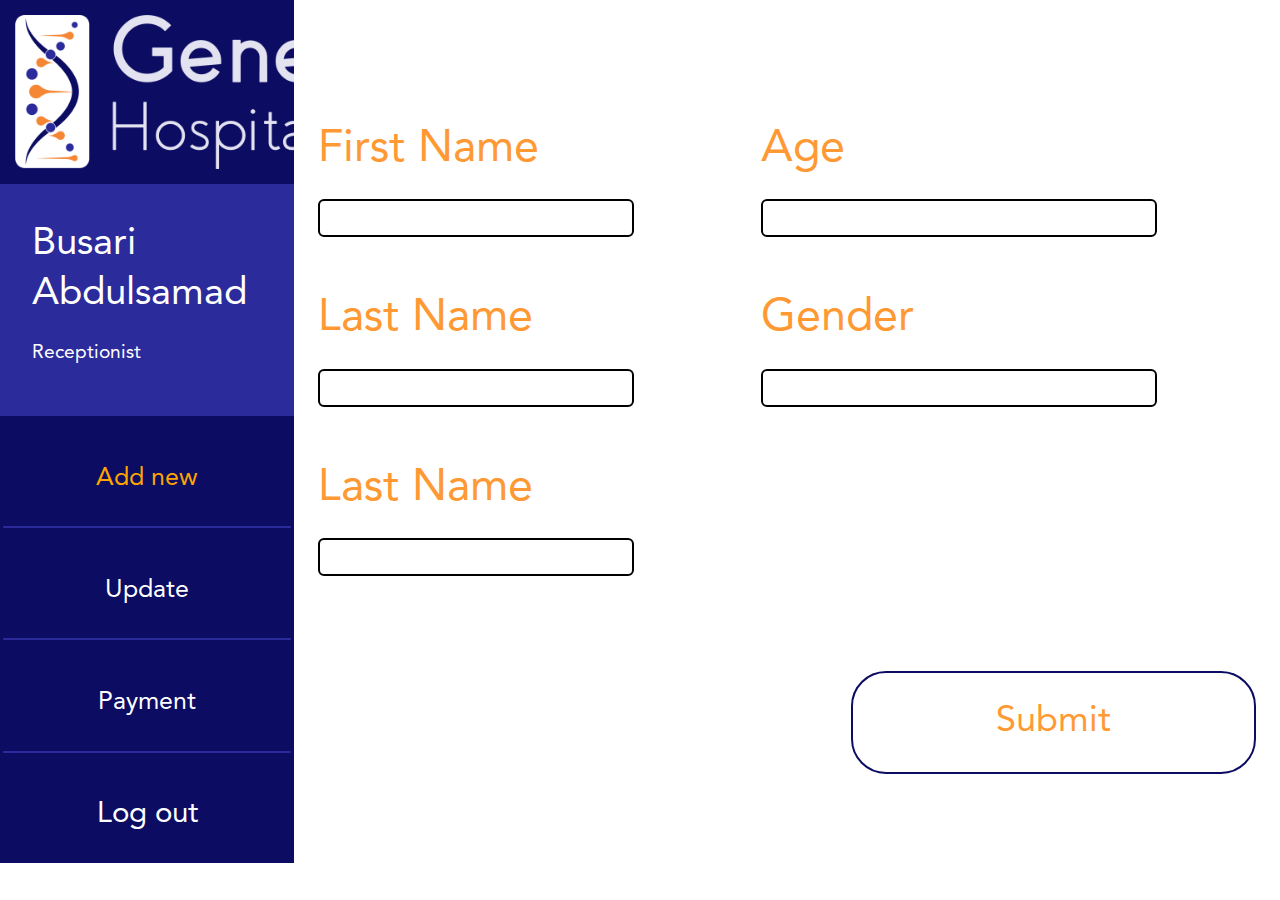
<file: addNew.html>
<!DOCTYPE html>
<html lang="en">
  <head>
    <meta charset="UTF-8" />
    <meta name="viewport" content="width=device-width, initial-scale=1.0" />
    <meta http-equiv="X-UA-Compatible" content="ie=edge" />
    <title>Add new</title>
    <link rel="stylesheet" href="assets/css/bootstrap.min.css" />
    <link rel="stylesheet" href="assets/css/style.css" />
    <link rel="stylesheet" href="assets/fonts/css/all.min.css" />
  </head>
  <body>
    <!-- sidebar -->
    <div class="sidebar" id="mySidebar">
      <!--first-->
      <a href="javascript:void(0)" class="closebtn" onclick="closeNav()"
        >&times;</a
      >
      <div class="identity">
        <p class="identity-header-1">Busari</p>
        <p class="identity-header-2">Abdulsamad</p>
        <p class="identity-header-3">Receptionist</p>
      </div>

      <!--second-->

      <div class="side-option">
        <p align="center" class="side-option-items">
          <a href="./addNew.html" style="color: orange">Add new</a>
        </p>
        <div class="line"></div>
      </div>
      <!--third-->
      <div class="side-option">
        <p align="center" class="side-option-items">
          <a href="./update.html">Update</a>
        </p>
        <div class="line"></div>
      </div>
      <!--forth-->
      <div class="side-option">
        <p align="center" class="side-option-items click">
          <a href="./paymentpage.html">payment</a>
        </p>
        <div class="line"></div>
      </div>
      <!--fifth-->
      <div class="side-option">
        <p align="center" class="side-option-items">Log out</p>
      </div>
    </div>
    <!--sidebar end-->
    <div class="rows">
      <!-- first column -->
      <div class="colums">
        <!-- logo image-->
        <div class="brand">
          <a href="./landingPage.html">
            <img src="./assets/img/logo 2.png" alt="logo" class="logoimg"
          /></a>
        </div>
        <!-- user identity -->
        <div class="identity">
          <p class="identity-header-1">Busari</p>
          <p class="identity-header-2">Abdulsamad</p>
          <p class="identity-header-3">Receptionist</p>
        </div>
        <!-- first option -->
        <div class="side-option">
          <p align="center" class="side-option-items">
            <a href="./addNew.html" style="color: orange">Add new</a>
          </p>
          <div class="line"></div>
        </div>
        <!--third-->
        <div class="side-option">
          <p align="center" class="side-option-items">
            <a href="./update.html">Update</a>
          </p>
          <div class="line"></div>
        </div>
        <!--forth-->
        <div class="side-option">
          <p align="center" class="side-option-items click">
            <a href="./paymentpage.html">Payment</a>
          </p>
          <div class="line"></div>
        </div>
        <!--fifth-->
        <div class="side-option">
          <p align="center" class="side-option-items">Log out</p>
        </div>
      </div>
      <!-- second column-->
      <div class="colum2">
        <div id="main">
          <a href="./landingPage.html">
            <img src="./assets/img/logo 3.png" alt="logo" class="logoimg2"
          /></a>
          <button class="openbtn" onclick="openNav()">&#9776;</button>
        </div>
        <div class="flex">
          <div class="seccol">
            <div class="seccol-col">
              <p class="seccol-header">First Name</p>
              <input type="username" class="seccol-input" required />
            </div>
            <div class="seccol-col">
              <p class="seccol-header">Last Name</p>
              <input type="username" class="seccol-input" required />
            </div>
            <div class="seccol-col">
              <p class="seccol-header">Last Name</p>
              <input type="username" class="seccol-input" required />
            </div>
          </div>
          <div class="seccol">
            <div class="seccol-col">
              <p class="seccol-header">Age</p>
              <input type="username" class="seccol-input" required />
            </div>
            <div class="seccol-col">
              <p class="seccol-header">Gender</p>
              <input type="username" class="seccol-input" required />
            </div>
            <div class="seccol-col space"></div>
            <div class="seccol-col">
              <button class="button" align="center">Submit</button>
            </div>
          </div>
        </div>
      </div>
    </div>
    <script src="assets/js/jquery.js"></script>
    <script src="assets/js/bootstrap.min.js"></script>
    <script src="assets/js/popper.js"></script>
    <script src="assets/js/mine.js"></script>
  </body>
</html>
</file>
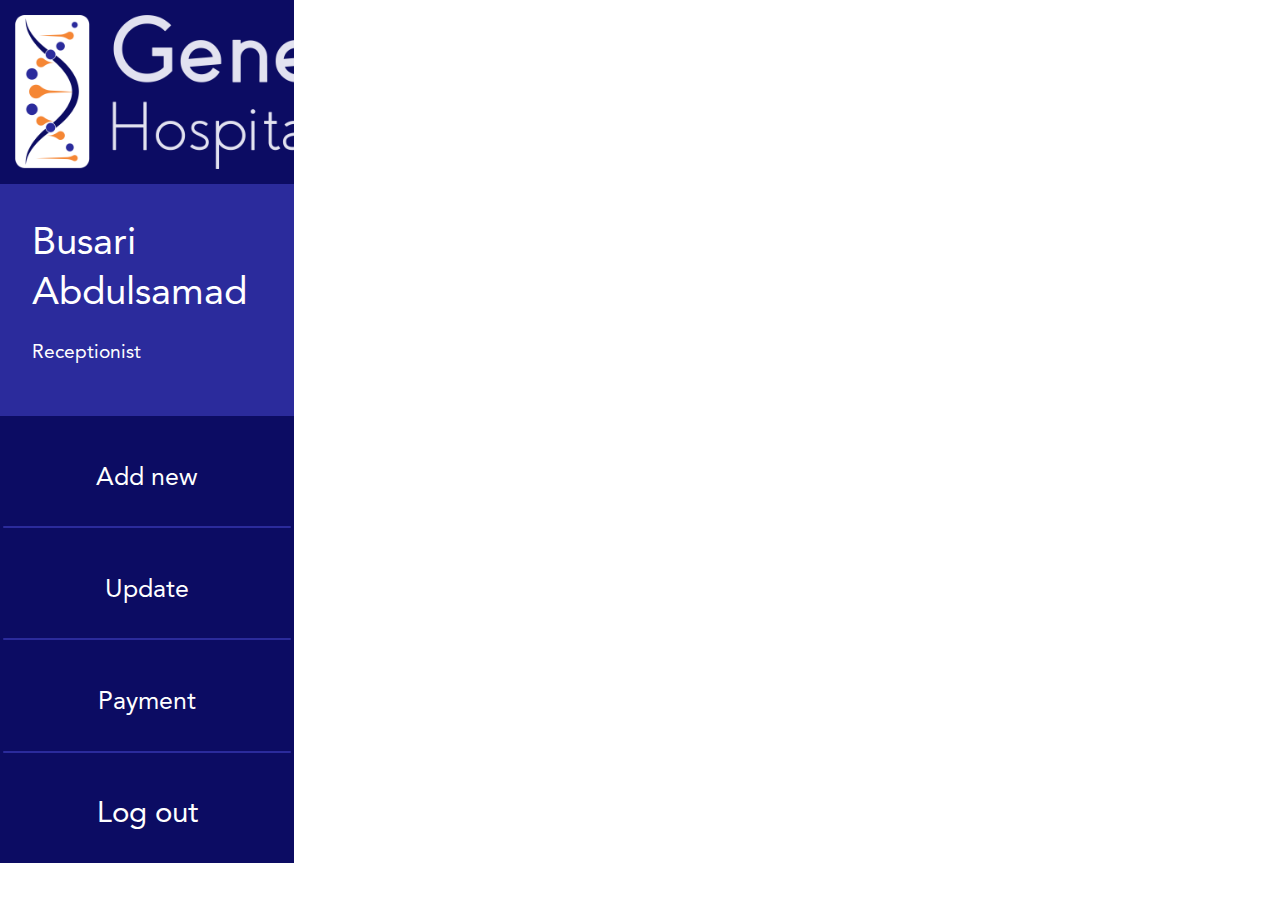
<file: landingPage.html>
<!DOCTYPE html>
<html lang="en">
  <head>
    <meta charset="UTF-8" />
    <meta name="viewport" content="width=device-width, initial-scale=1.0" />
    <meta http-equiv="X-UA-Compatible" content="ie=edge" />
    <title>Document</title>
    <link rel="stylesheet" href="assets/css/bootstrap.min.css" />
    <link rel="stylesheet" href="assets/css/style.css" />
    <link rel="stylesheet" href="assets/fonts/css/all.min.css" />
  </head>
  <body>
    <!-- sidebar -->
    <div class="sidebar" id="mySidebar">
      <!--first-->
      <a href="javascript:void(0)" class="closebtn" onclick="closeNav()"
        >&times;</a
      >
      <div class="identity">
        <p class="identity-header-1">Busari</p>
        <p class="identity-header-2">Abdulsamad</p>
        <p class="identity-header-3">Receptionist</p>
      </div>

      <!--second-->

      <div class="side-option">
        <p align="center" class="side-option-items">
          <a href="./addNew.html">Add new</a>
        </p>
        <div class="line"></div>
      </div>
      <!--third-->
      <div class="side-option">
        <p align="center" class="side-option-items">
          <a href="./update.html">Update</a>
        </p>
        <div class="line"></div>
      </div>
      <!--forth-->
      <div class="side-option">
        <p align="center" class="side-option-items click">
          <a href="./paymentpage.html">payment</a>
        </p>
        <div class="line"></div>
      </div>
      <!--fifth-->
      <div class="side-option">
        <p align="center" class="side-option-items">Log out</p>
      </div>
    </div>
    <!--sidebar end-->
    <div class="rows">
      <!-- first column -->
      <div class="colums">
        <!-- logo image-->
        <div class="brand">
          <a href="./landingPage.html">
            <img src="./assets/img/logo 2.png" alt="logo" class="logoimg"
          /></a>
        </div>
        <!-- user identity -->
        <div class="identity">
          <p class="identity-header-1">Busari</p>
          <p class="identity-header-2">Abdulsamad</p>
          <p class="identity-header-3">Receptionist</p>
        </div>
        <!-- first option -->
        <div class="side-option">
          <p align="center" class="side-option-items">
            <a href="./addNew.html">Add new</a>
          </p>
          <div class="line"></div>
        </div>
        <!--third-->
        <div class="side-option">
          <p align="center" class="side-option-items">
            <a href="./update.html">Update</a>
          </p>
          <div class="line"></div>
        </div>
        <!--forth-->
        <div class="side-option">
          <p align="center" class="side-option-items click">
            <a href="./paymentpage.html">Payment</a>
          </p>
          <div class="line"></div>
        </div>
        <!--fifth-->
        <div class="side-option">
          <p align="center" class="side-option-items">Log out</p>
        </div>
      </div>
      <!-- second column-->
      <div class="colum2">
        <div id="main">
          <a href="./landingPage.html">
            <img src="./assets/img/logo 3.png" alt="logo" class="logoimg2"
          /></a>
          <button class="openbtn" onclick="openNav()">&#9776;</button>
        </div>
      </div>
    </div>
    <script src="assets/js/jquery.js"></script>
    <script src="assets/js/bootstrap.min.js"></script>
    <script src="assets/js/popper.js"></script>
    <script src="assets/js/mine.js"></script>
  </body>
</html>
</file>
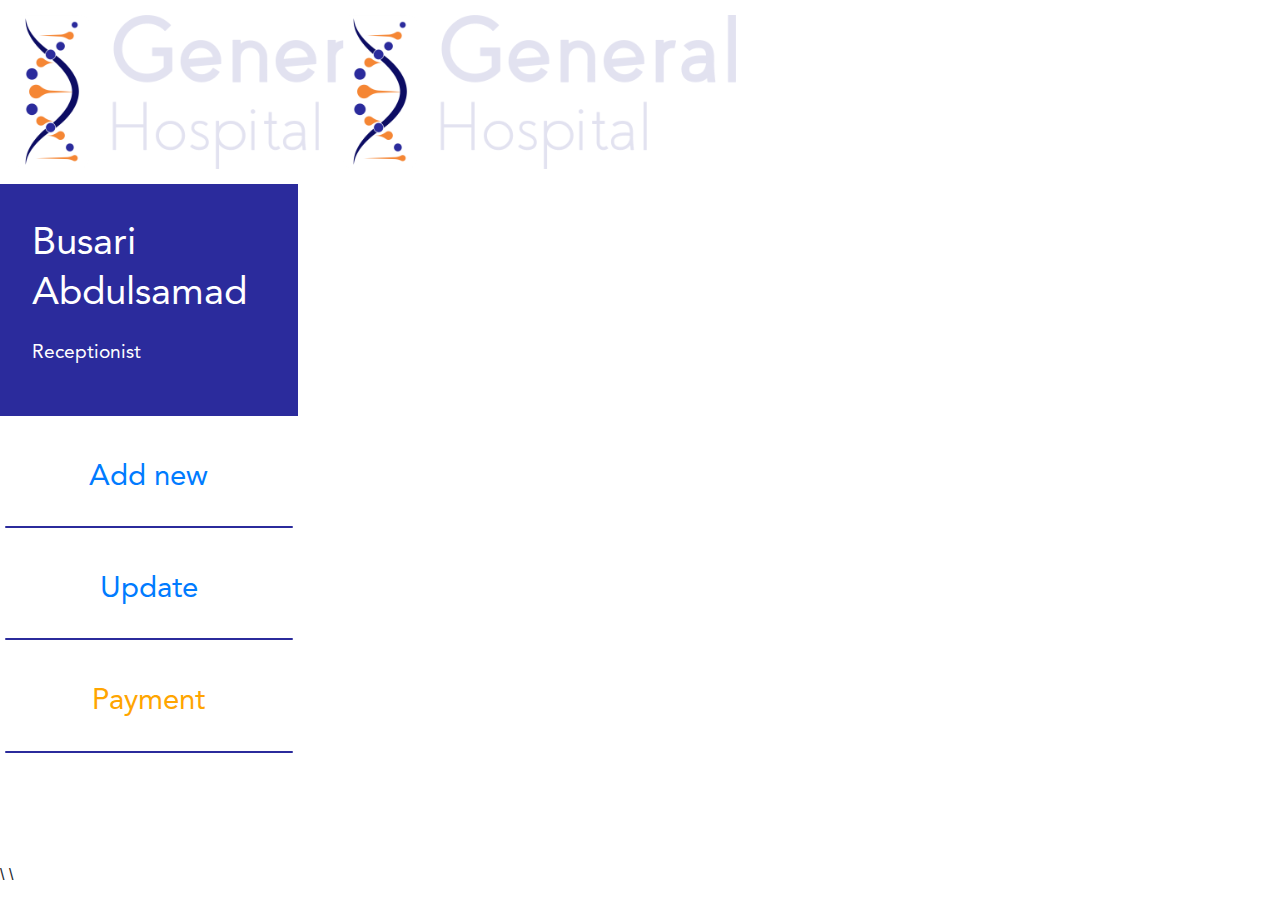
<file: payment.html>
<!DOCTYPE html>
<html lang="en">
  <head>
    <meta charset="UTF-8" />
    <meta http-equiv="X-UA-Compatible" content="ie=edge" />
    <title>landingPage</title>
    <link rel="stylesheet" href="assets/css/bootstrap.min.css" />
    <link rel="stylesheet" href="assets/css/style.css" />
    <meta name="viewport" content="width=device-width, initial-scale=1.0" />
    <link rel="stylesheet" href="assets/fonts/css/all.min.css" />
  </head>

  <body>
    <!-- sidebar -->
    <div class="sidebar" id="mySidebar">
      <!--first-->
      <a href="javascript:void(0)" class="closebtn" onclick="closeNav()"
        >&times;</a
      >
      <div class="identity">
        <p class="identity-header-1">Busari</p>
        <p class="identity-header-2">Abdulsamad</p>
        <p class="identity-header-3">Receptionist</p>
      </div>

      <!--second-->

      <div class="side-option">
        <p align="center" class="side-option-items">
          <a href="/addNew.html">Add new</a>
        </p>
        <div class="line"></div>
      </div>
      <!--third-->
      <div class="side-option">
        <p align="center" class="side-option-items">
          <a href="/update.html">Update</a>
        </p>
        <div class="line"></div>
      </div>
      <!--forth-->
      <div class="side-option">
        <p align="center" class="side-option-items click">
          <a href="/update.html" style="color: orange">payment</a>
        </p>
        <div class="line"></div>
      </div>
      <!--fifth-->
      <div class="side-option">
        <p align="center" class="side-option-items">Log out</p>
      </div>
    </div>

    <!-- sidebar end -->
    <div class="row">
      <div class="col-md-3 sidebar1">
        <!--first-->
        <div class="brand">
          <a href="/landingPage.html">
            <img src="./assets/img/logo 2.png" alt="logo" class="logoimg"
          /></a>
        </div>
        <div class="identity">
          <p class="identity-header-1">Busari</p>
          <p class="identity-header-2">Abdulsamad</p>
          <p class="identity-header-3">Receptionist</p>
        </div>

        <!--second-->

        <div class="side-option">
          <p align="center" class="side-option-items">
            <a href="/addNew.html">Add new</a>
          </p>
          <div class="line"></div>
        </div>
        <!--third-->
        <div class="side-option">
          <p align="center" class="side-option-items">
            <a href="/update.html">Update</a>
          </p>
          <div class="line"></div>
        </div>
        <!--forth-->
        <div class="side-option">
          <p align="center" class="side-option-items click">
            <a href="/payment.html" style="color: orange">Payment</a>
          </p>
          <div class="line"></div>
        </div>
        <!--fifth-->
        <div class="side-option">
          <p align="center" class="side-option-items">Log out</p>
        </div>
      </div>

      <!--second  column-->
      <div class="col-md-9 main">
        <div id="main">
          <a href="/landingPage.html">
            <img src="./assets/img/logo 2.png" alt="logo" class="logoimg"
          /></a>
          <button class="openbtn" onclick="openNav()">&#9776;</button>
        </div>
      </div>
    </div>

    <script src="assets/js/jquery.js"></script>
    <script src="assets/js/bootstrap.min.js"></script>
    <script src="assets/js/popper.js"></script>
    <script src="assets/js/mine.js"></script>
  </body>
</html>

\ \
</file>
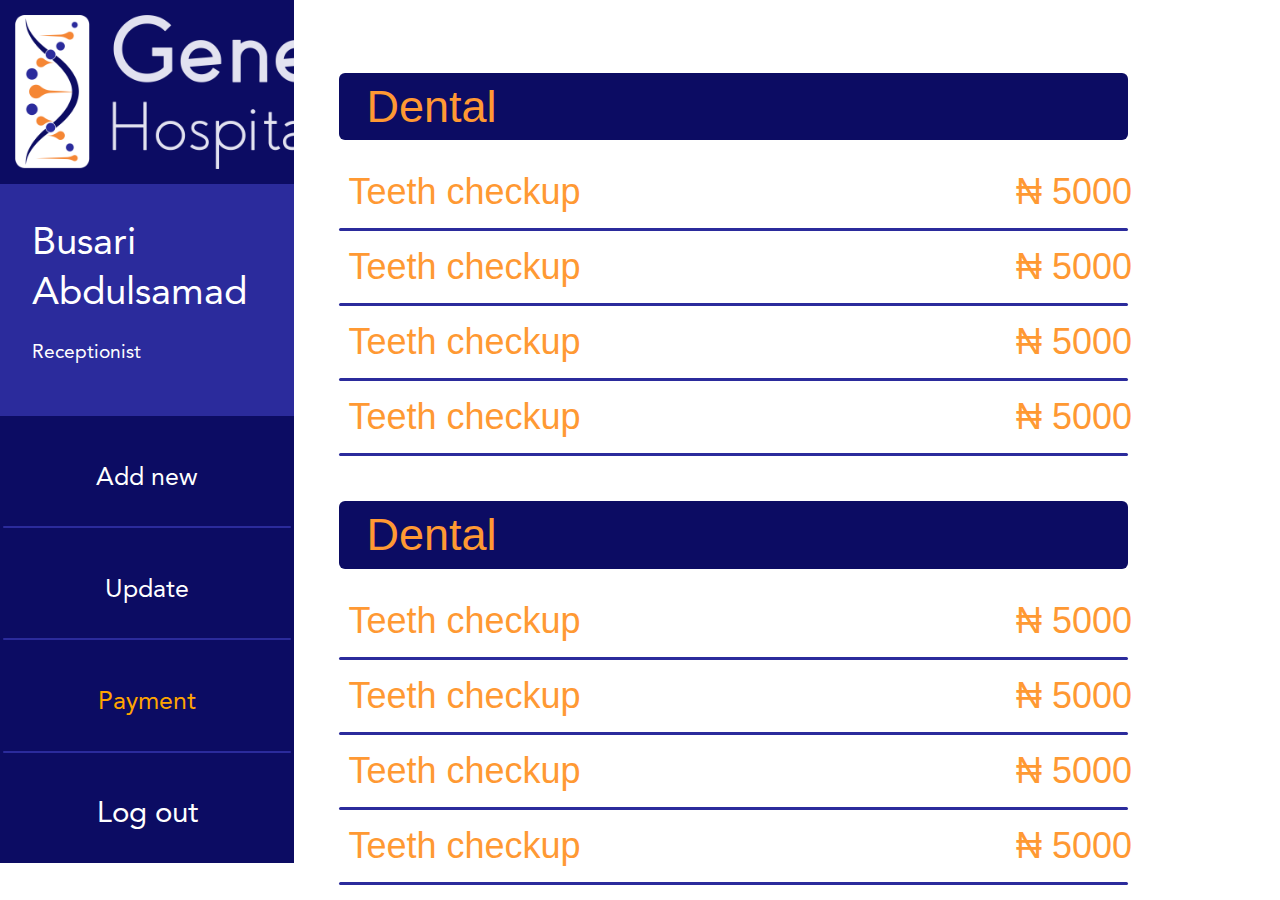
<file: paymentpage.html>
<!DOCTYPE html>
<html lang="en">
  <head>
    <meta charset="UTF-8" />
    <meta name="viewport" content="width=device-width, initial-scale=1.0" />
    <meta http-equiv="X-UA-Compatible" content="ie=edge" />
    <title>paymentpage</title>
    <link rel="stylesheet" href="assets/css/bootstrap.min.css" />
    <link rel="stylesheet" href="assets/css/style.css" />
    <link rel="stylesheet" href="assets/fonts/css/all.min.css" />
  </head>
  <body>
    <!-- sidebar -->
    <div class="sidebar" id="mySidebar">
      <!--first-->
      <a href="javascript:void(0)" class="closebtn" onclick="closeNav()"
        >&times;</a
      >
      <div class="identity">
        <p class="identity-header-1">Busari</p>
        <p class="identity-header-2">Abdulsamad</p>
        <p class="identity-header-3">Receptionist</p>
      </div>

      <!--second-->

      <div class="side-option">
        <p align="center" class="side-option-items">
          <a href="./addNew.html">Add new</a>
        </p>
        <div class="line"></div>
      </div>
      <!--third-->
      <div class="side-option">
        <p align="center" class="side-option-items">
          <a href="./update.html">Update</a>
        </p>
        <div class="line"></div>
      </div>
      <!--forth-->
      <div class="side-option">
        <p align="center" class="side-option-items click">
          <a href="./paymentpage.html" style="color: orange">payment</a>
        </p>
        <div class="line"></div>
      </div>
      <!--fifth-->
      <div class="side-option">
        <p align="center" class="side-option-items">Log out</p>
      </div>
    </div>
    <!--sidebar end-->
    <div class="rows">
      <!-- first column -->
      <div class="colums">
        <!-- logo image-->
        <div class="brand">
          <a href="./landingPage.html">
            <img src="./assets/img/logo 2.png" alt="logo" class="logoimg"
          /></a>
        </div>
        <!-- user identity -->
        <div class="identity">
          <p class="identity-header-1">Busari</p>
          <p class="identity-header-2">Abdulsamad</p>
          <p class="identity-header-3">Receptionist</p>
        </div>
        <!-- first option -->
        <div class="side-option">
          <p align="center" class="side-option-items">
            <a href="./addNew.html">Add new</a>
          </p>
          <div class="line"></div>
        </div>
        <!--third-->
        <div class="side-option">
          <p align="center" class="side-option-items">
            <a href="./update.html">Update</a>
          </p>
          <div class="line"></div>
        </div>
        <!--forth-->
        <div class="side-option">
          <p align="center" class="side-option-items click">
            <a href="./paymentpage.html" style="color: orange">Payment</a>
          </p>
          <div class="line"></div>
        </div>
        <!--fifth-->
        <div class="side-option">
          <p align="center" class="side-option-items">Log out</p>
        </div>
      </div>
      <!-- second column-->
      <div class="colum2">
        <div id="main">
          <a href="./landingPage.html">
            <img src="./assets/img/logo 3.png" alt="logo" class="logoimg2"
          /></a>
          <button class="openbtn" onclick="openNav()">&#9776;</button>
        </div>
        <div class="paymentlist">
          <div class="paymentlist-head">
            <p>Dental</p>
          </div>
          <div class="paymentlist-options">
            <div class="paymentlist-options-cols">Teeth checkup</div>
            <div class="paymentlist-options-cols" align="center">
              &#8358; 5000
            </div>
          </div>
          <div class="line2"></div>
          <div class="paymentlist-options">
            <div class="paymentlist-options-cols">Teeth checkup</div>
            <div class="paymentlist-options-cols" align="center">
              &#8358; 5000
            </div>
          </div>
          <div class="line2"></div>
          <div class="paymentlist-options">
            <div class="paymentlist-options-cols">Teeth checkup</div>
            <div class="paymentlist-options-cols" align="center">
              &#8358; 5000
            </div>
          </div>
          <div class="line2"></div>
          <div class="paymentlist-options">
            <div class="paymentlist-options-cols">Teeth checkup</div>
            <div class="paymentlist-options-cols" align="center">
              &#8358; 5000
            </div>
          </div>
          <div class="line2"></div>
        </div>
        <div class="paymentlist">
          <div class="paymentlist-head">
            <p>Dental</p>
          </div>
          <div class="paymentlist-options">
            <div class="paymentlist-options-cols">Teeth checkup</div>
            <div class="paymentlist-options-cols" align="center">
              &#8358; 5000
            </div>
          </div>
          <div class="line2"></div>
          <div class="paymentlist-options">
            <div class="paymentlist-options-cols">Teeth checkup</div>
            <div class="paymentlist-options-cols" align="center">
              &#8358; 5000
            </div>
          </div>
          <div class="line2"></div>
          <div class="paymentlist-options">
            <div class="paymentlist-options-cols">Teeth checkup</div>
            <div class="paymentlist-options-cols" align="center">
              &#8358; 5000
            </div>
          </div>
          <div class="line2"></div>
          <div class="paymentlist-options">
            <div class="paymentlist-options-cols">Teeth checkup</div>
            <div class="paymentlist-options-cols" align="center">
              &#8358; 5000
            </div>
          </div>
          <div class="line2"></div>
        </div>
      </div>
    </div>
    <script src="assets/js/jquery.js"></script>
    <script src="assets/js/bootstrap.min.js"></script>
    <script src="assets/js/popper.js"></script>
    <script src="assets/js/mine.js"></script>
  </body>
</html>
</file>
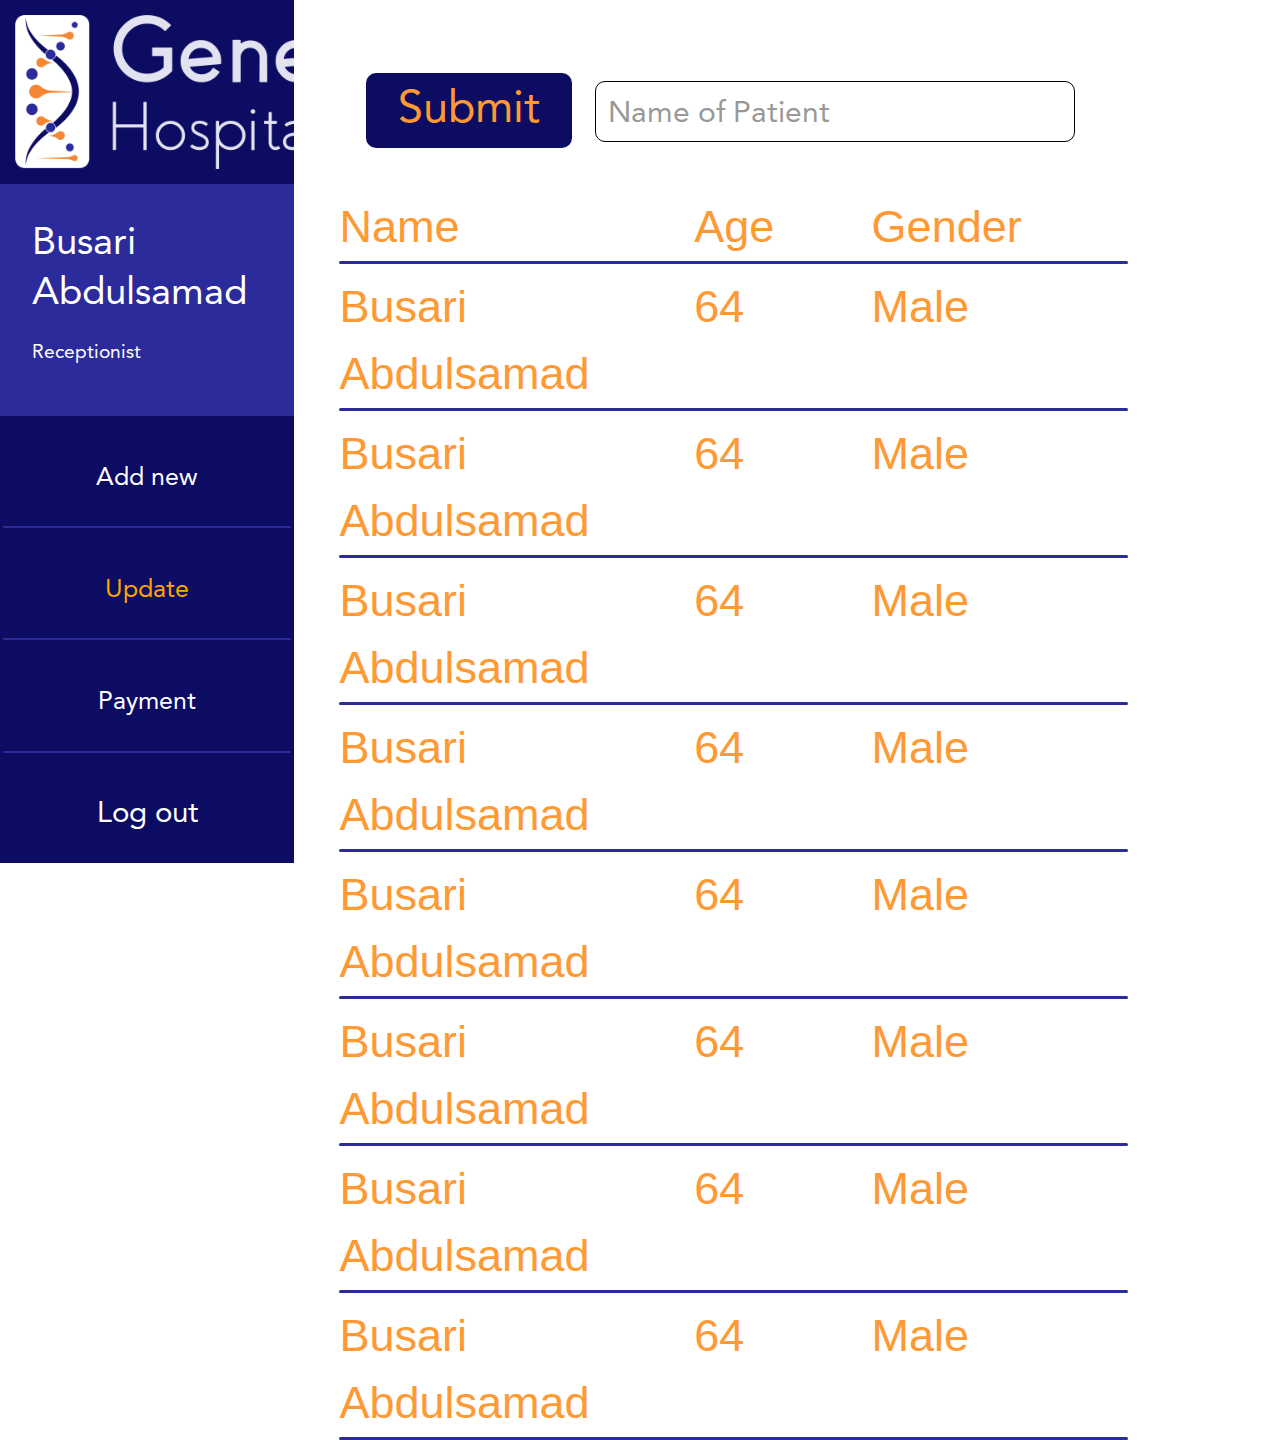
<file: update.html>
<!DOCTYPE html>
<html lang="en">
  <head>
    <meta charset="UTF-8" />
    <meta name="viewport" content="width=device-width, initial-scale=1.0" />
    <meta http-equiv="X-UA-Compatible" content="ie=edge" />
    <title>Document</title>
    <link rel="stylesheet" href="assets/css/bootstrap.min.css" />
    <link rel="stylesheet" href="assets/css/style.css" />
    <link rel="stylesheet" href="assets/fonts/css/all.min.css" />
  </head>
  <body>
    <!-- sidebar -->
    <div class="sidebar" id="mySidebar">
      <!--first-->
      <a href="javascript:void(0)" class="closebtn" onclick="closeNav()"
        >&times;</a
      >
      <div class="identity">
        <p class="identity-header-1">Busari</p>
        <p class="identity-header-2">Abdulsamad</p>
        <p class="identity-header-3">Receptionist</p>
      </div>

      <!--second-->

      <div class="side-option">
        <p align="center" class="side-option-items">
          <a href="./addNew.html">Add new</a>
        </p>
        <div class="line"></div>
      </div>
      <!--third-->
      <div class="side-option">
        <p align="center" class="side-option-items">
          <a href="./update.html" style="color: orange">Update</a>
        </p>
        <div class="line"></div>
      </div>
      <!--forth-->
      <div class="side-option">
        <p align="center" class="side-option-items click">
          <a href="./paymentpage.html">payment</a>
        </p>
        <div class="line"></div>
      </div>
      <!--fifth-->
      <div class="side-option">
        <p align="center" class="side-option-items">Log out</p>
      </div>
    </div>
    <!--sidebar end-->
    <div class="rows">
      <!-- first column -->
      <div class="colums">
        <!-- logo image-->
        <div class="brand">
          <a href="./landingPage.html">
            <img src="./assets/img/logo 2.png" alt="logo" class="logoimg"
          /></a>
        </div>
        <!-- user identity -->
        <div class="identity">
          <p class="identity-header-1">Busari</p>
          <p class="identity-header-2">Abdulsamad</p>
          <p class="identity-header-3">Receptionist</p>
        </div>
        <!-- first option -->
        <div class="side-option">
          <p align="center" class="side-option-items">
            <a href="./addNew.html">Add new</a>
          </p>
          <div class="line"></div>
        </div>
        <!--third-->
        <div class="side-option">
          <p align="center" class="side-option-items">
            <a href="./update.html" style="color: orange">Update</a>
          </p>
          <div class="line"></div>
        </div>
        <!--forth-->
        <div class="side-option">
          <p align="center" class="side-option-items click">
            <a href="./paymentpage.html">Payment</a>
          </p>
          <div class="line"></div>
        </div>
        <!--fifth-->
        <div class="side-option">
          <p align="center" class="side-option-items">Log out</p>
        </div>
      </div>
      <!-- second column-->
      <div class="colum2">
        <div id="main">
          <a href="./landingPage.html">
            <img src="./assets/img/logo 3.png" alt="logo" class="logoimg2"
          /></a>
          <button class="openbtn" onclick="openNav()">&#9776;</button>
        </div>
        <div class="update">
          <div class="update-first">
            <div class="update-first-submit">
              <button class="update-first-submit-button">Submit</button>
            </div>
            <div class="update-first-input">
              <input
                type="username"
                class="update-first-input-box"
                placeholder="Name of Patient"
                required
              />
            </div>
          </div>
          <div class="update-header">
            <div class="update-header-name">Name</div>
            <div class="update-header-age">Age</div>
            <div class="update-header-gender">Gender</div>
          </div>
          <div class="line2"></div>
          <div class="update-header-items">
            <div class="update-header-name">Busari Abdulsamad</div>
            <div class="update-header-age">64</div>
            <div class="update-header-gender">Male</div>
          </div>
          <div class="line2"></div>
          <div class="update-header-items">
            <div class="update-header-name">Busari Abdulsamad</div>
            <div class="update-header-age">64</div>
            <div class="update-header-gender">Male</div>
          </div>
          <div class="line2"></div>
          <div class="update-header-items">
            <div class="update-header-name">Busari Abdulsamad</div>
            <div class="update-header-age">64</div>
            <div class="update-header-gender">Male</div>
          </div>
          <div class="line2"></div>
          <div class="update-header-items">
            <div class="update-header-name">Busari Abdulsamad</div>
            <div class="update-header-age">64</div>
            <div class="update-header-gender">Male</div>
          </div>
          <div class="line2"></div>
          <div class="update-header-items">
            <div class="update-header-name">Busari Abdulsamad</div>
            <div class="update-header-age">64</div>
            <div class="update-header-gender">Male</div>
          </div>
          <div class="line2"></div>
          <div class="update-header-items">
            <div class="update-header-name">Busari Abdulsamad</div>
            <div class="update-header-age">64</div>
            <div class="update-header-gender">Male</div>
          </div>
          <div class="line2"></div>
          <div class="update-header-items">
            <div class="update-header-name">Busari Abdulsamad</div>
            <div class="update-header-age">64</div>
            <div class="update-header-gender">Male</div>
          </div>
          <div class="line2"></div>
          <div class="update-header-items">
            <div class="update-header-name">Busari Abdulsamad</div>
            <div class="update-header-age">64</div>
            <div class="update-header-gender">Male</div>
          </div>
          <div class="line2"></div>
        </div>
      </div>
    </div>
    <script src="assets/js/jquery.js"></script>
    <script src="assets/js/bootstrap.min.js"></script>
    <script src="assets/js/popper.js"></script>
    <script src="assets/js/mine.js"></script>
  </body>
</html>
</file>
<file: assets/css/style.css>
@font-face {
  font-family: avenir;
  src: url(../fonts/AvenirLTStd-Roman.otf);
}

.rows {
  width: 100%;
  background-color: #ffffff;
  display: -webkit-box;
  display: -ms-flexbox;
  display: flex;
}

.colums {
  width: 23%;
  height: 100%;
  color: #ffffff;
  background-color: #0c0c63;
}

.colums a:link {
  text-decoration: none;
  font-size: 25px;
  color: #ffffff;
  font-family: avenir;
  -webkit-transition: 0.3s;
  transition: 0.3s;
}

.colums a:visited {
  color: #ffffff;
}

.colums a:hover {
  color: #ff9933;
}

.colum2 {
  width: 77%;
  color: #ff9933;
  background-color: #ffffff;
}

.flex {
  display: -webkit-box;
  display: -ms-flexbox;
  display: flex;
}

.secrow {
  width: 100%;
}

.space {
  height: 24vh;
  width: 2vh;
}

.seccol {
  margin-top: 4rem;
  width: 100%;
}

.seccol-col {
  padding: 1.5rem;
}

.seccol-header {
  color: #ff9933;
  font-family: avenir;
  font-size: 5vh;
}

.seccol-input {
  width: 80%;
  border-radius: 6px;
  color: #0c0c63;
  font-family: avenir;
  padding: 5px;
  border: 2px solid black;
}

.seccol-input:focus {
  outline: none;
}

.logoimg {
  width: 47vh;
  padding: 15px;
}

.identity {
  background-color: #2b2b9c;
  padding: 2rem;
}

.identity-header-1 {
  color: #ffffff;
  font-size: 3vw;
  margin-bottom: -0.5rem;
  font-family: avenir;
}

.identity-header-2 {
  color: #ffffff;
  font-size: 3vw;
  font-family: avenir;
}

.identity-header-3 {
  color: #ffffff;
  font-size: 1.5vw;
  font-family: avenir;
}

.side-option {
  color: #ffffff;
  margin: auto;
}

.side-option-items {
  padding: 40px 5px 10px;
  font-size: 2.3vw;
  font-family: avenir;
}

.line {
  background-color: #2b2b9c;
  height: 2px;
  width: 18rem;
  margin: auto;
  border-radius: 20px;
}

.button {
  margin-left: 10vh;
  background-color: white;
  color: #ff9933;
  border: 2px solid #0c0c63;
  width: 45vh;
  padding: 2.5vh;
  border-radius: 35px;
  font-size: 4vh;
  font-family: avenir;
  -webkit-transition-duration: 0.4s;
          transition-duration: 0.4s;
}

.button:hover {
  background-color: #0c0c63;
  /* Green */
  color: #ff9933;
  -webkit-transform: translate(0.1px, -1px);
          transform: translate(0.1px, -1px);
}

.button:focus {
  outline: none;
}

.sidebar {
  height: 100%;
  /* 100% Full-height */
  width: 0;
  /* 0 width - change this with JavaScript */
  position: fixed;
  /* Stay in place */
  z-index: 1;
  /* Stay on top */
  top: 0;
  left: 0;
  background-color: #111;
  /* Black*/
  overflow-x: hidden;
  /* Disable horizontal scroll */
  padding-top: 60px;
  /* Place content 60px from the top */
  -webkit-transition: 0.5s;
  transition: 0.5s;
  /* 0.5 second transition effect to slide in the sidebar */
  /* The sidebar links */
  /* When you mouse over the navigation links, change their color */
  /* Position and style the close button (top right corner) */
}

.sidebar a {
  padding: 8px 8px 8px 32px;
  text-decoration: none;
  font-size: 25px;
  color: #818181;
  display: block;
  -webkit-transition: 0.3s;
  transition: 0.3s;
}

.sidebar a:hover {
  color: #f1f1f1;
}

.sidebar .closebtn {
  position: absolute;
  top: 0;
  right: 25px;
  font-size: 36px;
  margin-left: 50px;
}

.sidebar a:link {
  text-decoration: none;
  font-size: 25px;
  color: #ffffff;
  font-family: avenir;
  -webkit-transition: 0.3s;
  transition: 0.3s;
}

.sidebar a:visited {
  color: #ffffff;
}

/* The button used to open the sidebar */
.logoimg2 {
  height: 1vh;
  visibility: hidden;
}

.openbtn {
  font-size: 1px;
  cursor: pointer;
  background-color: #111;
  color: white;
  padding: 10px 15px;
  border: none;
  visibility: hidden;
}

.openbtn :hover {
  background-color: #444;
}

/* Style page content - use this if you want to push the page content to the right when you open the side navigation */
#main {
  -webkit-transition: margin-left 0.5s;
  transition: margin-left 0.5s;
  /* If you want a transition effect */
}

.all {
  background-image: -webkit-gradient(linear, left top, left bottom, from(rgba(34, 33, 33, 0.4))), url(../img/closeup-heart-stethoscope-cardiovascular-checkup-concept.jpg);
  background-image: linear-gradient(rgba(34, 33, 33, 0.4)), url(../img/closeup-heart-stethoscope-cardiovascular-checkup-concept.jpg);
  background-size: cover;
  height: 100%;
}

.login {
  font-family: avenir;
  background: #ffffff;
  width: 25rem;
  border-radius: 35px;
}

.login-header {
  padding-top: 1rem;
  font-weight: bold;
  margin-bottom: 2rem;
  color: #0c0c63;
}

.login-container {
  padding-top: 20vh;
  padding-bottom: 12vh;
  min-width: 5rem;
  max-width: 25rem;
  margin: auto;
}

.login-input {
  border: none;
  font-size: 3.5vh;
  border-bottom: 1px solid black;
  width: 70%;
  margin: 2rem;
  color: #2b2b9c;
  padding: 3px 15px 7px 12px;
}

.login-input::-webkit-input-placeholder {
  color: grey;
  font-size: 30px;
  font-family: avenir;
}

.login-input:focus {
  outline: none;
}

.login-submit {
  width: 50%;
  height: 3.3rem;
  border-radius: 35px;
  color: #ffffff;
  background-color: #2b2b9c;
  font-family: avenir;
  font-size: 20px;
  border: none;
  margin-top: 2vh;
  margin-bottom: 5vh;
}

.login-submit:focus {
  outline: none;
}

.footer {
  position: fixed;
  left: 0;
  bottom: 0;
  width: 100%;
  background-color: #0c0c63;
  color: #ff9933;
  font-family: avenir;
  font-size: 3.5vh;
  text-align: center;
}

.paymentlist {
  margin-left: 5vh;
  margin-top: 5vh;
  width: 100%;
}

.paymentlist-head {
  background-color: #0c0c63;
  width: 80%;
  font-size: 5vh;
  padding-left: 3vh;
  border-radius: 6px;
}

.paymentlist-options {
  font-size: 4vh;
  padding: 1vh;
  display: -webkit-box;
  display: -ms-flexbox;
  display: flex;
}

.paymentlist-options-cols {
  width: 50%;
}

.line2 {
  background-color: #2b2b9c;
  height: 3px;
  width: 80%;
  background-color: #2b2b9c;
  border-radius: 20px;
}

.update {
  margin-left: 5vh;
  margin-top: 5vh;
  width: 100%;
}

.update-first {
  width: 80%;
  font-size: 5vh;
  padding-left: 3vh;
  display: -webkit-box;
  display: -ms-flexbox;
  display: flex;
}

.update-first-submit {
  width: 30%;
}

.update-first-submit-button {
  background-color: #0c0c63;
  color: #ff9933;
  border: none;
  width: 90%;
  margin: auto;
  padding: 4px;
  border-radius: 10px;
  font-size: 5vh;
  font-family: avenir;
  -webkit-transition-duration: 0.4s;
          transition-duration: 0.4s;
}

.update-first-submit-button:hover {
  background-color: #0c0c63;
  /* Green */
  color: #ff9933;
  -webkit-transform: translate(0.1px, -1px);
          transform: translate(0.1px, -1px);
}

.update-first-submit-button:focus {
  outline: none;
}

.update-first-input {
  width: 70%;
}

.update-first-input-box {
  border: none;
  font-size: 3.5vh;
  border: 1.5px solid black;
  width: 90%;
  color: #2b2b9c;
  padding: 6px 15px 6px 12px;
  border-radius: 10px;
}

.update-first-input-box::-webkit-input-placeholder {
  color: #999898;
  font-size: 30px;
  font-family: avenir;
}

.update-first-input-box:focus {
  outline: none;
}

.update-header {
  margin-top: 5vh;
  display: -webkit-box;
  display: -ms-flexbox;
  display: flex;
  width: 90%;
  font-size: 5vh;
}

.update-header-name {
  width: 40%;
}

.update-header-age {
  width: 20%;
}

.update-header-gender {
  width: 30%;
}

.update-header-items {
  margin-top: 1vh;
  display: -webkit-box;
  display: -ms-flexbox;
  display: flex;
  width: 90%;
  font-size: 5vh;
}

@media screen and (max-width: 576px), (max-height: 550px) {
  .flex {
    display: block;
  }
  .button {
    width: 25vh;
    padding: 0.5vh;
    margin: 0vh;
    margin-top: 2rem;
    -ms-flex-item-align: center;
        -ms-grid-row-align: center;
        align-self: center;
    background-color: #0c0c63;
  }
  .rows {
    display: block;
  }
  .colums {
    width: 100%;
    display: none;
  }
  .colum2 {
    width: 100%;
    display: inline;
  }
  .seccol {
    margin-top: 1px;
    padding-left: 2rem;
    width: 100%;
  }
  .seccol-col {
    padding: 0.5rem;
  }
  .seccol-input {
    width: 80%;
  }
  .sidebar {
    z-index: 100;
    padding-top: 15px;
    font-size: 18px;
    background: #0c0c63;
  }
  #main {
    padding-top: 2px;
  }
  .logoimg2 {
    height: 10vh;
    visibility: visible;
    padding-left: 15px;
  }
  .body {
    height: 35.05rem;
  }
  .identity {
    height: 25%;
    width: 100%;
    padding: 1rem;
    margin: 0;
  }
  .identity-header-1 {
    font-size: 6vw;
    margin-bottom: -0.5rem;
  }
  .identity-header-2 {
    font-size: 6vw;
    margin-bottom: 1rem;
  }
  .identity-header-3 {
    font-size: 3vw;
  }
  .side-option {
    color: #ffffff;
    margin: auto;
  }
  .side-option-items {
    padding: 20px 1px 15px;
    font-size: 7vw;
    font-family: avenir;
  }
  .sidebar {
    background: #0c0c63;
  }
  .openbtn {
    visibility: visible;
    margin-left: 15%;
    font-size: 6vh;
    border-radius: 10px;
  }
  .body {
    height: 85vh;
  }
  .space {
    display: none;
  }
  .login {
    width: 87%;
  }
  .update {
    margin-left: 0vh;
    margin-top: 1vh;
    width: 100%;
  }
  .update-first {
    width: 100%;
    font-size: 1vh;
    padding-left: 3vh;
    display: -webkit-box;
    display: -ms-flexbox;
    display: flex;
  }
  .update-first-submit {
    width: 40%;
  }
  .update-first-submit-button {
    width: 100%;
    padding: 5px;
    font-size: 3.7vh;
    -webkit-transition-duration: 0.4s;
            transition-duration: 0.4s;
  }
  .update-first-submit-button:focus {
    outline: none;
  }
  .update-first-input {
    width: 70%;
  }
  .update-first-input-box {
    width: 85%;
    color: #2b2b9c;
    padding: 6px 15px 6px 12px;
    margin-left: 5%;
    border-radius: 10px;
  }
  .update-first-input-box::-webkit-input-placeholder {
    color: white;
  }
  .update-first-input-box:focus {
    outline: none;
  }
  .update-header {
    margin-top: 5vh;
    display: -webkit-box;
    display: -ms-flexbox;
    display: flex;
    width: 100%;
    font-size: 3vh;
  }
  .update-header-name {
    width: 40%;
    font-size: 3vh;
    margin-left: 3vh;
  }
  .update-header-age {
    width: 20%;
    font-size: 3vh;
    margin-left: 5vh;
  }
  .update-header-gender {
    width: 40%;
    font-size: 3vh;
    margin-left: 2vh;
  }
  .update-header-items {
    margin-top: 1vh;
    display: -webkit-box;
    display: -ms-flexbox;
    display: flex;
    width: 90%;
    font-size: 5vh;
  }
  .line2 {
    background-color: #2b2b9c;
    height: 3px;
    margin: auto;
    width: 90%;
  }
}
/*# sourceMappingURL=style.css.map */
</file>
